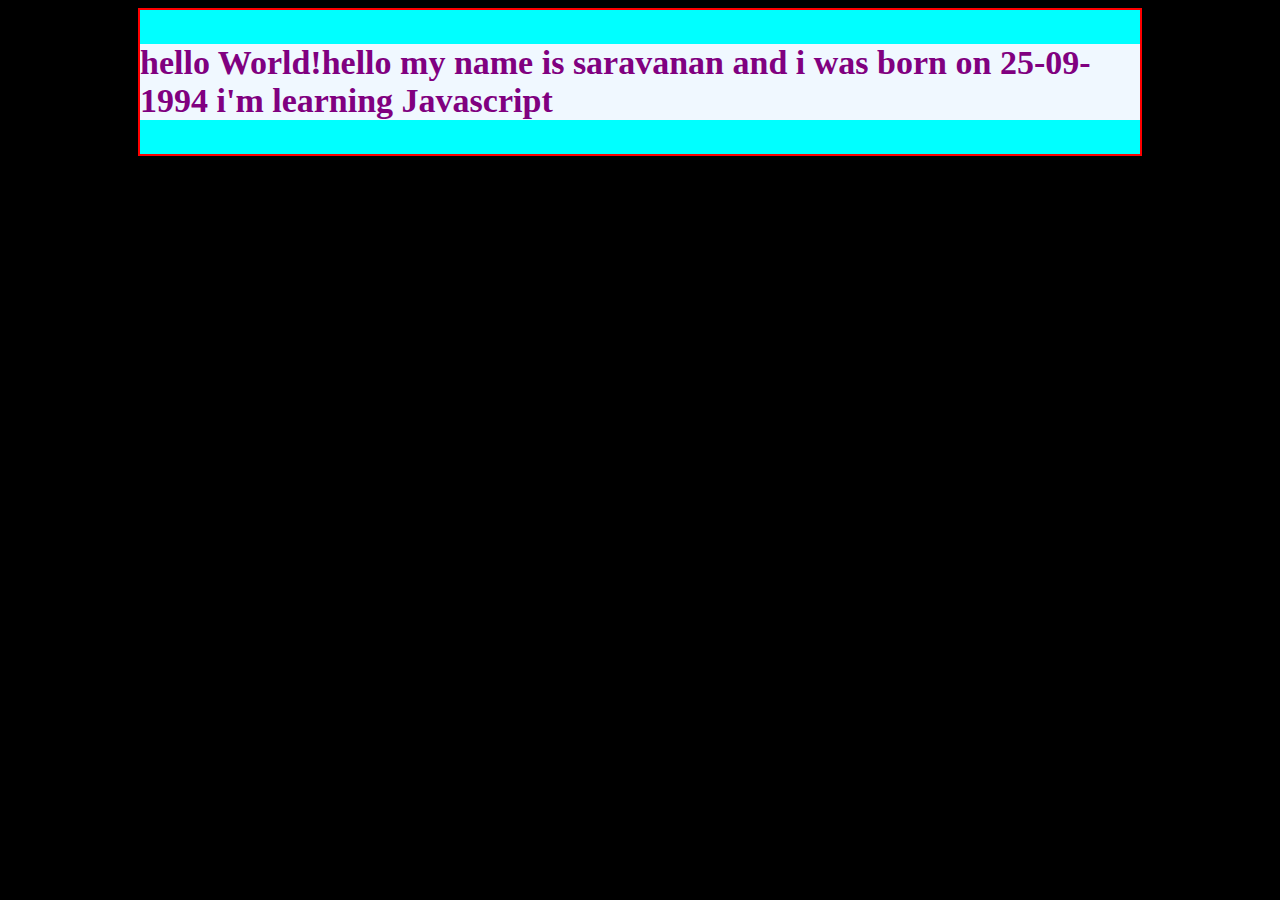
<file: index.html>
<!DOCTYPE html>
<html lang="en">

<head>
	<meta charset="UTF-8">
	<meta http-equiv="X-UA-Compatible" content="IE=edge">
	<meta name="viewport" content="width=device-width, initial-scale=1.0">
	<title>Document</title>
	<style>
		@media screen and (max-width:600px) {
			body {
				display: flex;
				height: 100vh;
				align-items: center;
				justify-content: center;
				background-color: violet !important;
			}

			#div {
				background-color: aqua !important;
				display: flex;
				justify-content: center;
				align-items: center;
				width: 550px !important;
				margin: auto !important;

			}

			#demo {

				font-size: 34px !important;
				font-weight: 900;
				font-family: cursive;
				background-color: aliceblue !important;
				margin: auto !important;
			}
		}

		@media screen and (min-width:600px) {
			#div {
				background-color: aqua !important;
				margin: auto;
			}

			#demo {
				display: flex;
				justify-content: center;
				align-items: center;
				font-size: 34px !important;
				font-weight: 900;
				font-family: cursive;
				background-color: aliceblue !important;
				width: 100% !important;
			}
		}
	</style>
</head>

<body id="body">
	<div id="div">
		<p id="demo"></p>
	</div>


	<script src="index.js"></script>
	<script src="operators.js"></script>
</body>

</html>
</file>
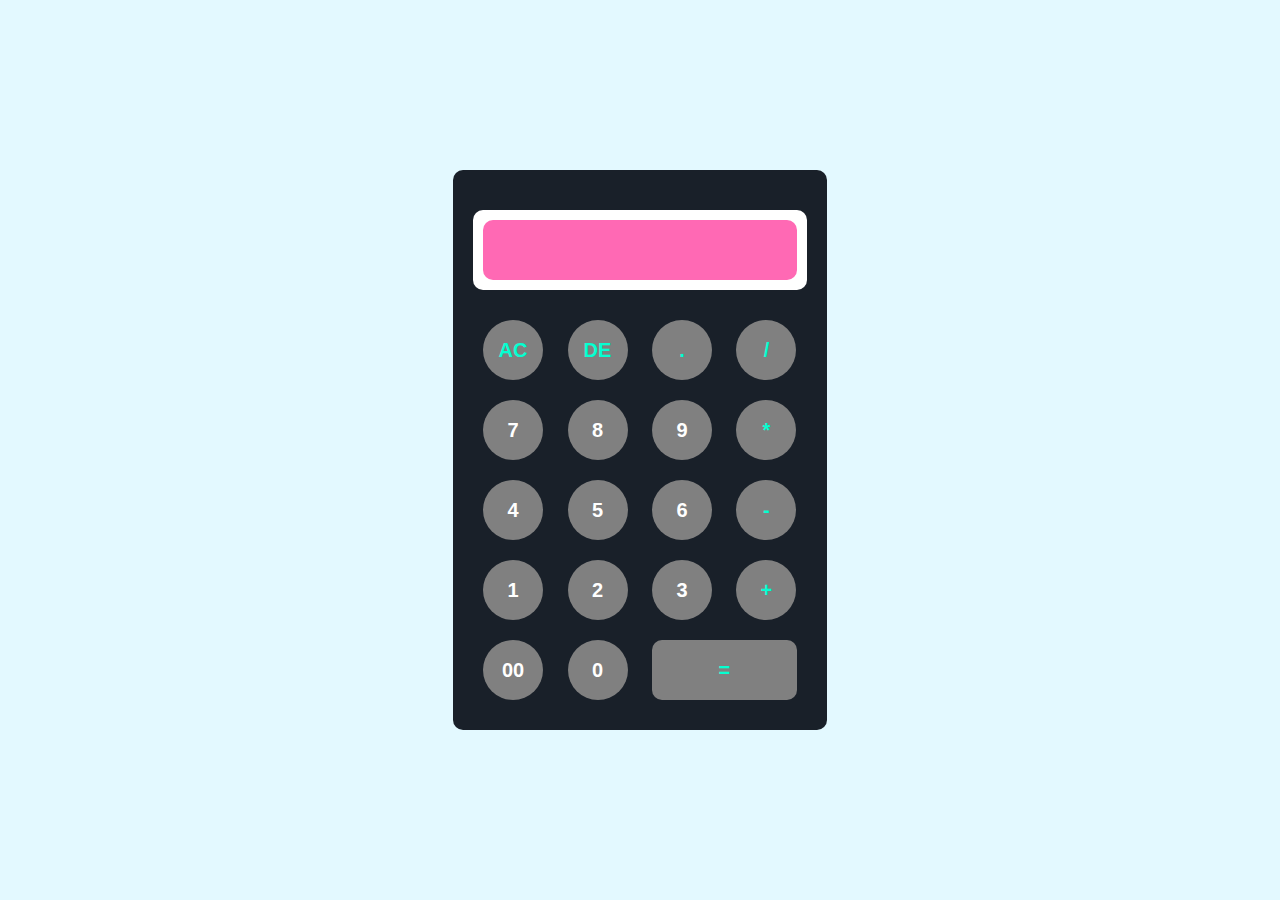
<file: calculator.html>
<!DOCTYPE html>
<html lang="en">

<head>
    <meta charset="UTF-8">
    <meta http-equiv="X-UA-Compatible" content="IE=edge">
    <meta name="viewport" content="width=device-width, initial-scale=1.0">
    <title>Calculator using JS</title>
    <link rel="stylesheet" href="calculator.css">
</head>

<body>
    <div class="container">
        <div class="calculator">
            <form action="">
                <div class="display">
                    <input type="text" name="display">
                </div>
                <div>
                    <input type="button" value="AC" class="operator" onclick="display.value =''">
                    <input type="button" value="DE" class="operator"
                        onclick="display.value=display.value.toString().slice(0,-1)">
                    <input type="button" value="." class="operator" onclick="display.value +='.'">
                    <input type="button" value="/" class="operator" onclick="display.value +='/'">
                </div>
                <div>
                    <input type="button" value="7" onclick="display.value+='7'">
                    <input type="button" value="8" onclick="display.value+='8'">
                    <input type="button" value="9" onclick="display.value+='9'">
                    <input type="button" value="*" onclick="display.value+='*'" class="operator">
                </div>
                <div>
                    <input type="button" value="4" onclick="display.value+='4'">
                    <input type="button" value="5" onclick="display.value+='5'">
                    <input type="button" value="6" onclick="display.value+='6'">
                    <input type="button" value="-" onclick="display.value+='-'" class="operator">
                </div>
                <div>
                    <input type="button" value="1" onclick="display.value+='1'">
                    <input type="button" value="2" onclick="display.value+='2'">
                    <input type="button" value="3" onclick="display.value+='3'">
                    <input type="button" value="+" onclick="display.value+='+'" class="operator">
                </div>
                <div>
                    <input type="button" value="00" onclick="display.value+='00'">
                    <input type="button" value="0" onclick="display.value+='0'">
                    <input type="button" value="=" onclick="display.value=eval(display.value)" class="equal operator">
                </div>
            </form>
        </div>
    </div>
</body>

</html>
</file>
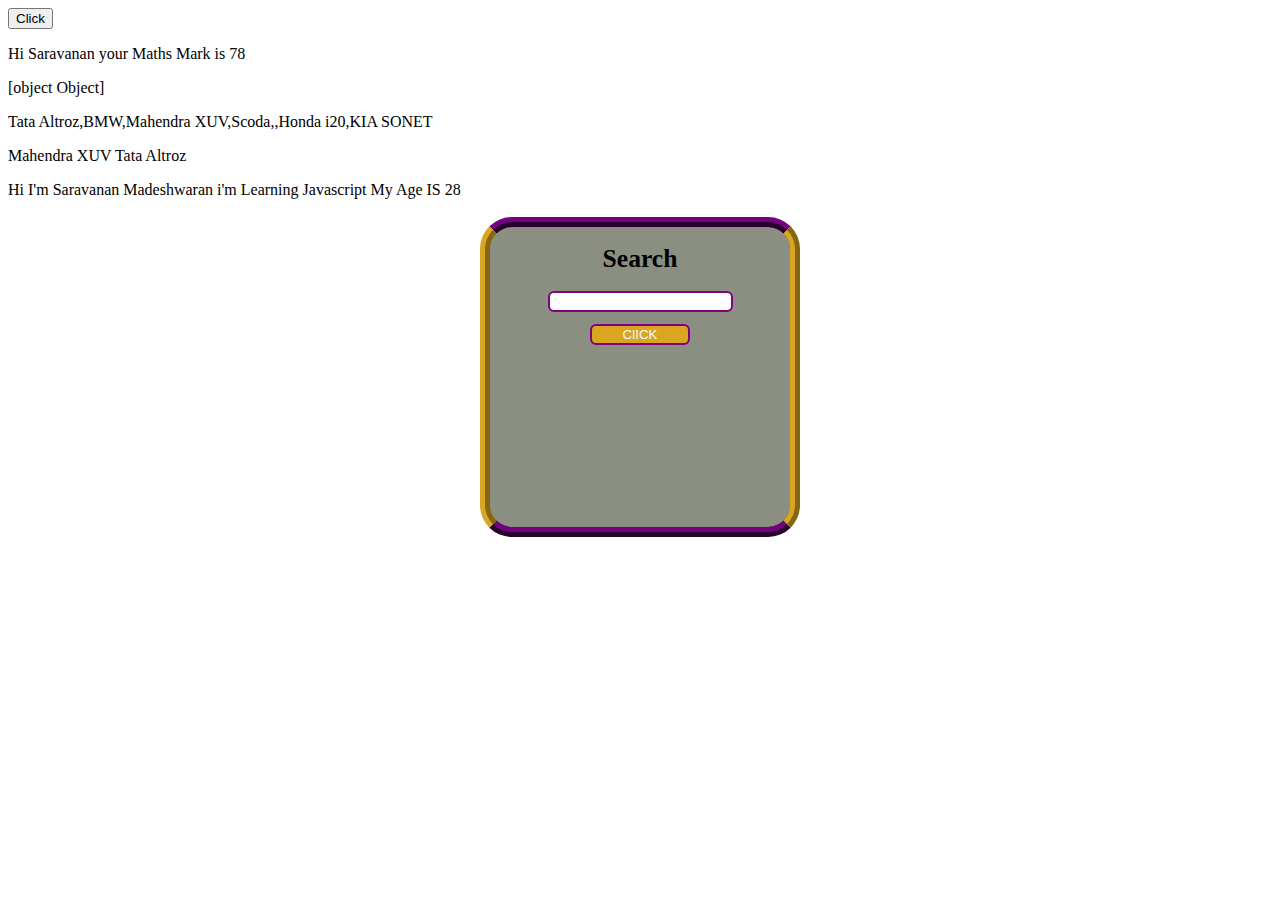
<file: demo.html>
<!DOCTYPE html>
<html lang="en">

<head>
    <meta charset="UTF-8">
    <meta http-equiv="X-UA-Compatible" content="IE=edge">
    <meta name="viewport" content="width=device-width, initial-scale=1.0">
    <title>Document</title>
    <style>
        .container {
            width: 300px;
            height: 300px;
            background-color: rgb(138, 143, 129);
            margin: auto;
            border: 10px ridge rgb(117, 0, 128);
            border-radius: 32px;
            border-left: 10px ridge goldenrod;
            border-right: 10px ridge goldenrod;
        }

        #input_1 {
            margin: auto;
            display: block;
            margin-top: 12px;
            outline: none;
            border: 2px solid purple;
            border-radius: 6px;
        }

        #Btn {
            margin: auto;
            display: block;
            margin-top: 12px;
            outline: none;
            border: 2px solid purple;
            border-radius: 6px;
            background-color: goldenrod;
            color: aliceblue;
            width: 100px;
            cursor: pointer;
            transition: all 1s;

        }

        #Btn:hover {
            background-color: white;
            color: red;
        }

        h1 {
            text-align: center;
            font-size: 1.6rem;
        }

        #show {
            text-align: center;
            font-size: 1.4rem;
        }
    </style>
</head>

<body>
    <input type="submit" name="" id="input" value="Click" onclick="Input()">
    <p id="Demo"></p>
    <p id="Demo-1"></p>
    <p id="Demo-2"></p>
    <p id="Demo-3"></p>
    <p id="Demo-4"></p>
    <p id="Demo-5"></p>
    <script src="demo.js"></script><br><br>
    <div class="container">
        <h1>Search</h1>
        <input type="text" name="" id="input_1" value=''>
        <button type="button" id="Btn" onclick="Ternary()">ClICK</button>
        <p id="show"></p>
    </div>
</body>

</html>
</file>
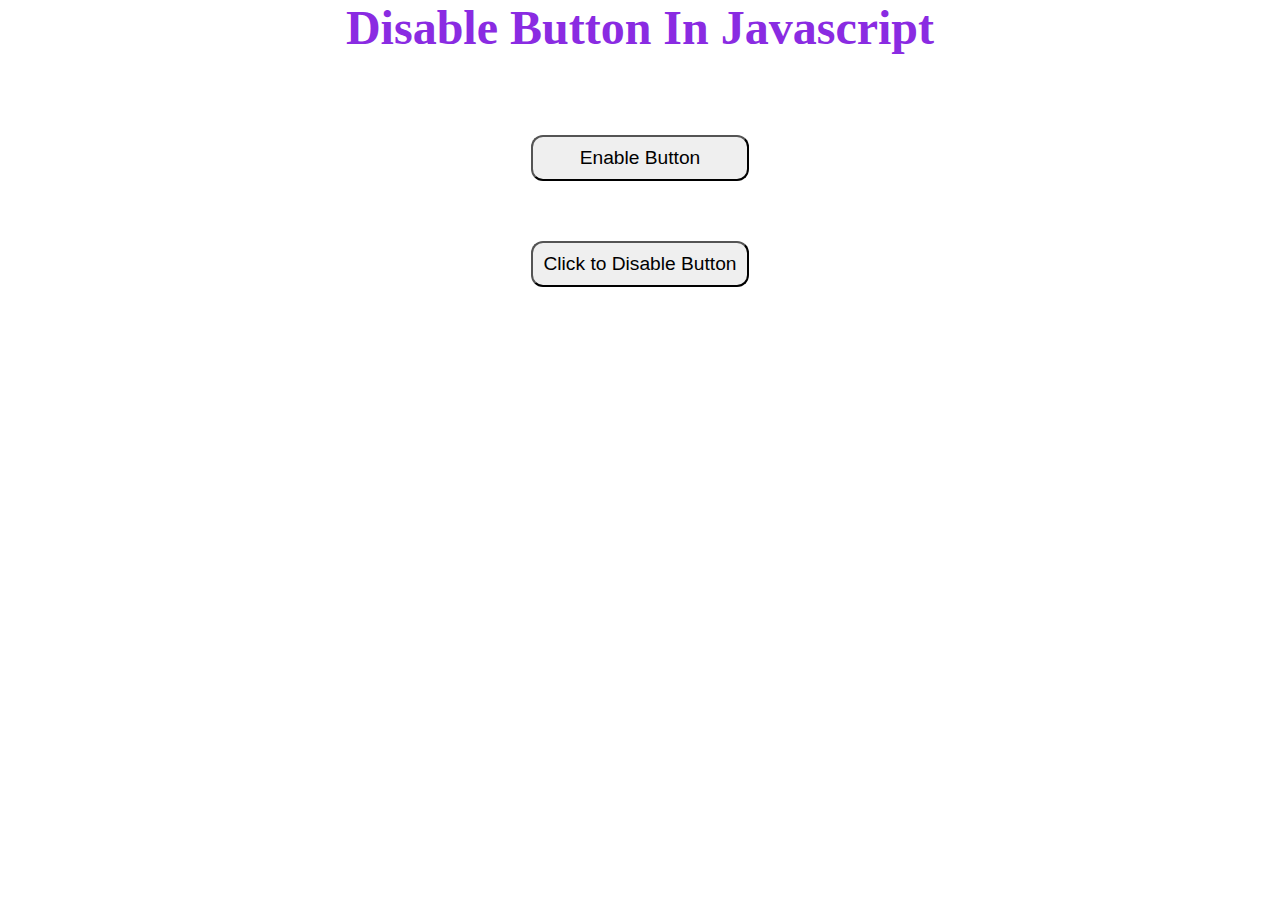
<file: disablebutton.html>
<!DOCTYPE html>
<html lang="en">
  <head>
    <meta charset="UTF-8" />
    <meta http-equiv="X-UA-Compatible" content="IE=edge" />
    <meta name="viewport" content="width=device-width, initial-scale=1.0" />
    <title>Document</title>
    <style>
      * {
        padding: 0;
        margin: 0;
        box-sizing: border-box;
      }
      h1 {
        color: blueviolet;
        font-size: 3rem;
        text-align: center;
        text-transform: capitalize;
      }
      .container {
        display: flex;
        flex-direction: column;
        width: fit-content;
        margin: auto;
        padding: 50px;
      }
      #btn-1,
      #btn-2 {
        margin: 30px;
        font-size: larger;
        border-radius: 12px;
        padding: 10px;
        cursor: pointer;
        transition: 1s;
      }
      #btn-2:hover {
        background-color: blue;
        color: aliceblue;
      }
      /* #btn-1:hover {
        background-color: red;
        color: white;
      } */
    </style>
  </head>
  <body>
    <h1>Disable Button in Javascript</h1>
    <div class="container">
      <button type="button" id="btn-1">Enable Button</button>
      <button type="button" id="btn-2">Click to Disable Button</button>
    </div>
    <script>
      btn1 = document.getElementById("btn-1");
      btn2 = document.getElementById("btn-2");
      kanom = false;
      btn2.addEventListener("click", () => {
        kanom = !kanom;
        btn1.disabled = kanom;
        btn1 = document.getElementById("btn-1").innerHTML = "Disabled";
        btn1 = document.getElementById("btn-1").style.color = "red";
        // btn2.toggle();
      });

      // btn1 = document.getElementById("btn1");
      // btn2 = document.getElementById("btn2");
      // isDisabled = false;
      // btn2.addEventListner("click", function () {
      //   isDisabled = !isDisabled;
      //   btn1.disabled = isDisabled;
      // });
    </script>
  </body>
</html>
</file>
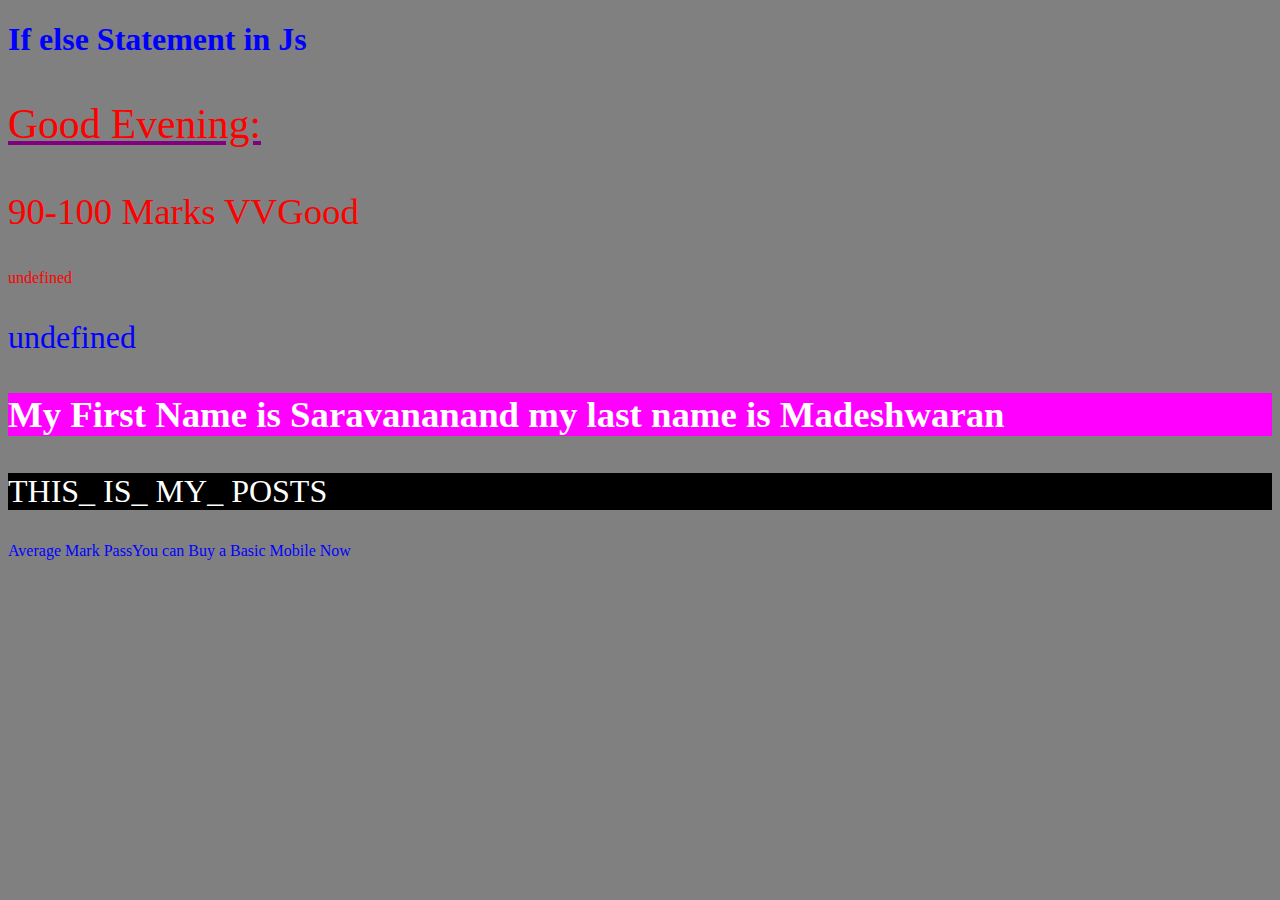
<file: newJs.html>
<!DOCTYPE html>
<html lang="en">

<head>
    <meta charset="UTF-8">
    <meta http-equiv="X-UA-Compatible" content="IE=edge">
    <meta name="viewport" content="width=device-width, initial-scale=1.0">
    <title>Document</title>
</head>

<body id="body">
    <h1>If else Statement in Js</h1>
    <p id="demo"></p>
    <p id="demo_1"></p>
    <p id="demo_2"></p>
    <p id="demo_3"></p>
    <p id="demo_4"></p>
    <p id="demo_5"></p>
    <p id="demo_6"></p>
    <script src="new.js"></script>
</body>

</html>
</file>
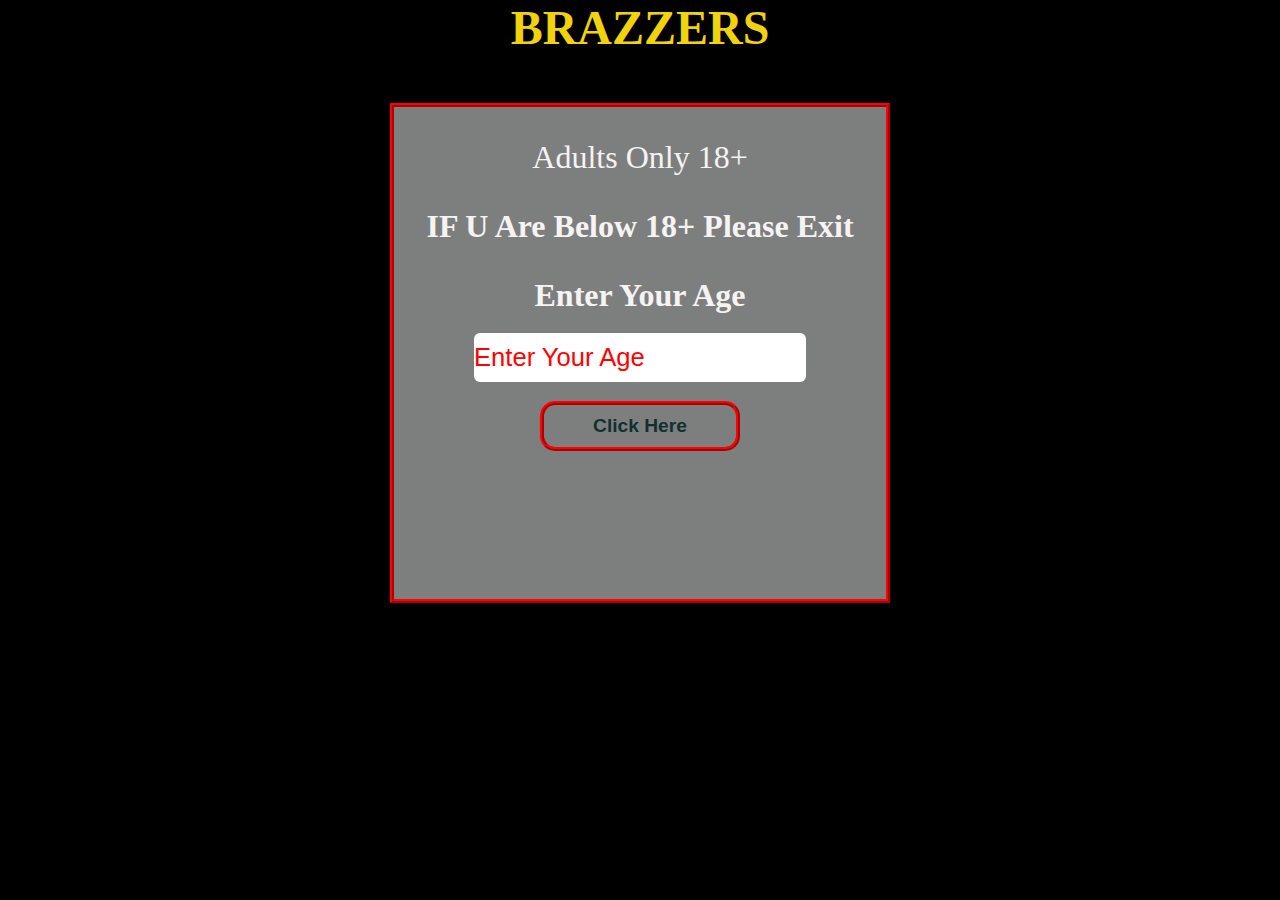
<file: Ternary.html>
<!DOCTYPE html>
<html lang="en">

<head>
    <meta charset="UTF-8">
    <meta http-equiv="X-UA-Compatible" content="IE=edge">
    <meta name="viewport" content="width=device-width, initial-scale=1.0">
    <title>Document</title>
</head>

<body>
    <style>
        * {
            margin: 0;
            padding: 0;
            box-sizing: border-box;
        }

        body {
            background-color: black;
            height: 100vh;
        }

        h1 {
            text-align: center;
            color: rgb(240, 210, 13);
            font-size: 3rem;
            font-family: cursive;
            font-weight: 900;
        }

        .Para,
        #Output {
            color: rgb(246, 243, 243);
            font-size: 2rem;
            text-align: center;
            margin-top: 2rem;
        }

        .container {
            width: 500px;
            height: 500px;
            background-color: rgb(125, 127, 127);
            border: 4px ridge red;
            margin: auto;
            margin-top: 3rem;
        }

        .input {
            font-size: 1.6rem;
            margin: auto;
            border: none;
            outline: none;
            border-radius: 6px;
            background-color: rgb(255, 255, 255);
            color: rgb(0, 10, 19);
            padding: 10px 0px;
            display: block;
            margin-bottom: 1.2rem;
            margin-top: 1.2rem;
        }

        ::placeholder {
            color: red;
        }

        .btn {
            width: 200px;
            padding: 10px 10px;
            border-radius: 15px;
            font-size: 1.2em;
            font-weight: 600;
            background: transparent;
            position: relative;
            z-index: 1;
            color: #132f2f;
            border: 4px ridge red;
            cursor: pointer;
            display: block;
            margin: auto;
        }

        span {
            background-color: rgb(240, 210, 13);
            position: absolute;
            right: 0;
            top: 0;
            bottom: 0;
            left: 0;
            width: 0%;
            z-index: -1;
            transition: width 500ms;
            border: none;
        }

        .btn:hover span {
            width: 100%;
            border-radius: 12px;
            z-index: -1;
        }
    </style>
    </head>

    <body>
        <h1>BRAZZERS</h1>
        <div class="container">
            <p class="Para">Adults Only 18+</p>
            <h3 class="Para">IF U Are Below 18+ Please Exit</h3>
            <h3 class="Para">Enter Your Age</h3>
            <input type="text" name="" id="$Enter_Age" class="input" placeholder="Enter Your Age" value="">
            <button type="button" onclick="myFunction();" class="btn"><span></span> Click Here</button>
            <p id="Output"></p>
        </div>


        <script>
            function myFunction() {
                let $myAge = document.getElementById('$Enter_Age').value;
                console.log($myAge);
                let $Ternary = ($myAge >= 18) ? "Yes!You Can Enter And Enjoy Your Movie." : "No!! Go And Watch Pogo Cartoons Kid";
                document.getElementById('Output').innerHTML = $Ternary;
            }

        </script>
    </body>
</body>

</html>
<!-- <script>
                    function myFunction() {
                        var currentAge = document.getElementById("personAge").value;
                        console.log(currentAge);
                        var chargesMessage = (currentAge < 13) ? "Rs.100 Should Be Charged." : "Rs.200 Should Be Charged.";
                        document.getElementById("sampleDemo").innerHTML = chargesMessage;
                    }
            
                </script> -->
</file>
<file: calculator.css>
/* Default css style removing */
* {
    padding: 0;
    margin: 0;
    box-sizing: border-box;
    font-family: 'poppins', sans-serif;
}

.container {
    height: 100vh;
    width: 100%;
    background: #e3f9ff;
    display: flex;
    align-items: center;
    justify-content: center;
}

.calculator {
    background: #192029;
    padding: 20px;
    border-radius: 10px;
}

.calculator form input:hover {
    background-color: rgb(177, 175, 175);
}

.calculator form input {
    border: 0;
    outline: 0;
    width: 60px;
    height: 60px;
    border-radius: 50%;
    /* margin-bottom: 10px; */
    /* box-shadow: -8px -8px 15px rgba(255, 255, 255, 0.1), 5px 5px 15px rgba(0, 0, 0, 0.2); */
    background: gray;
    font-size: 20px;
    font-weight: 700;
    color: white;
    cursor: pointer;
    margin: 10px;
}

form .display {
    display: flex;
    justify-content: flex-end;
    margin: 20px 0;
    background-color: rgb(255, 255, 255);
    border-radius: 10px;
}

form .display input {
    text-align: right;
    flex: 1;
    font-size: 45px;
    box-shadow: none;
    color: rgb(136, 7, 7);
    border-radius: 10px;
    background-color: hotpink;
}

form input.equal {
    width: 145px;
    border-radius: 10px;
}

form input.operator {
    color: #05ffd1
}
</file>
